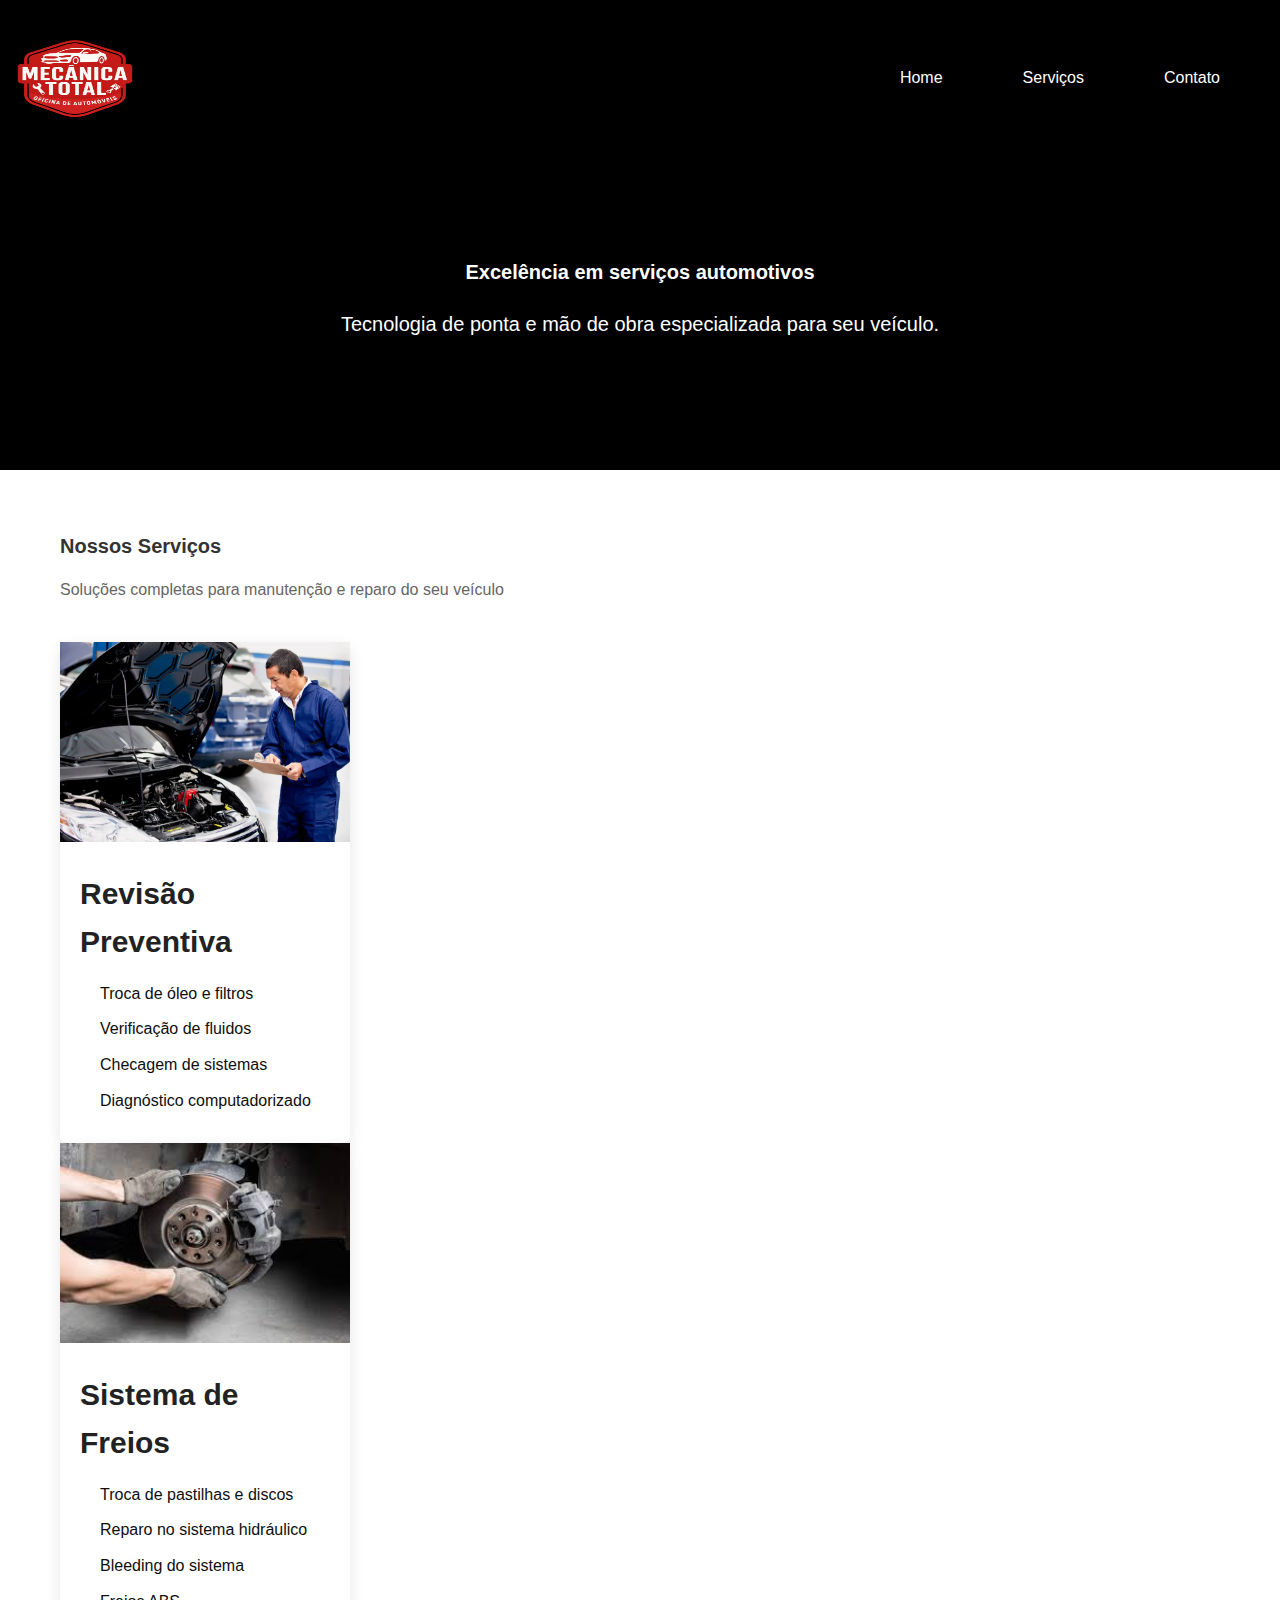
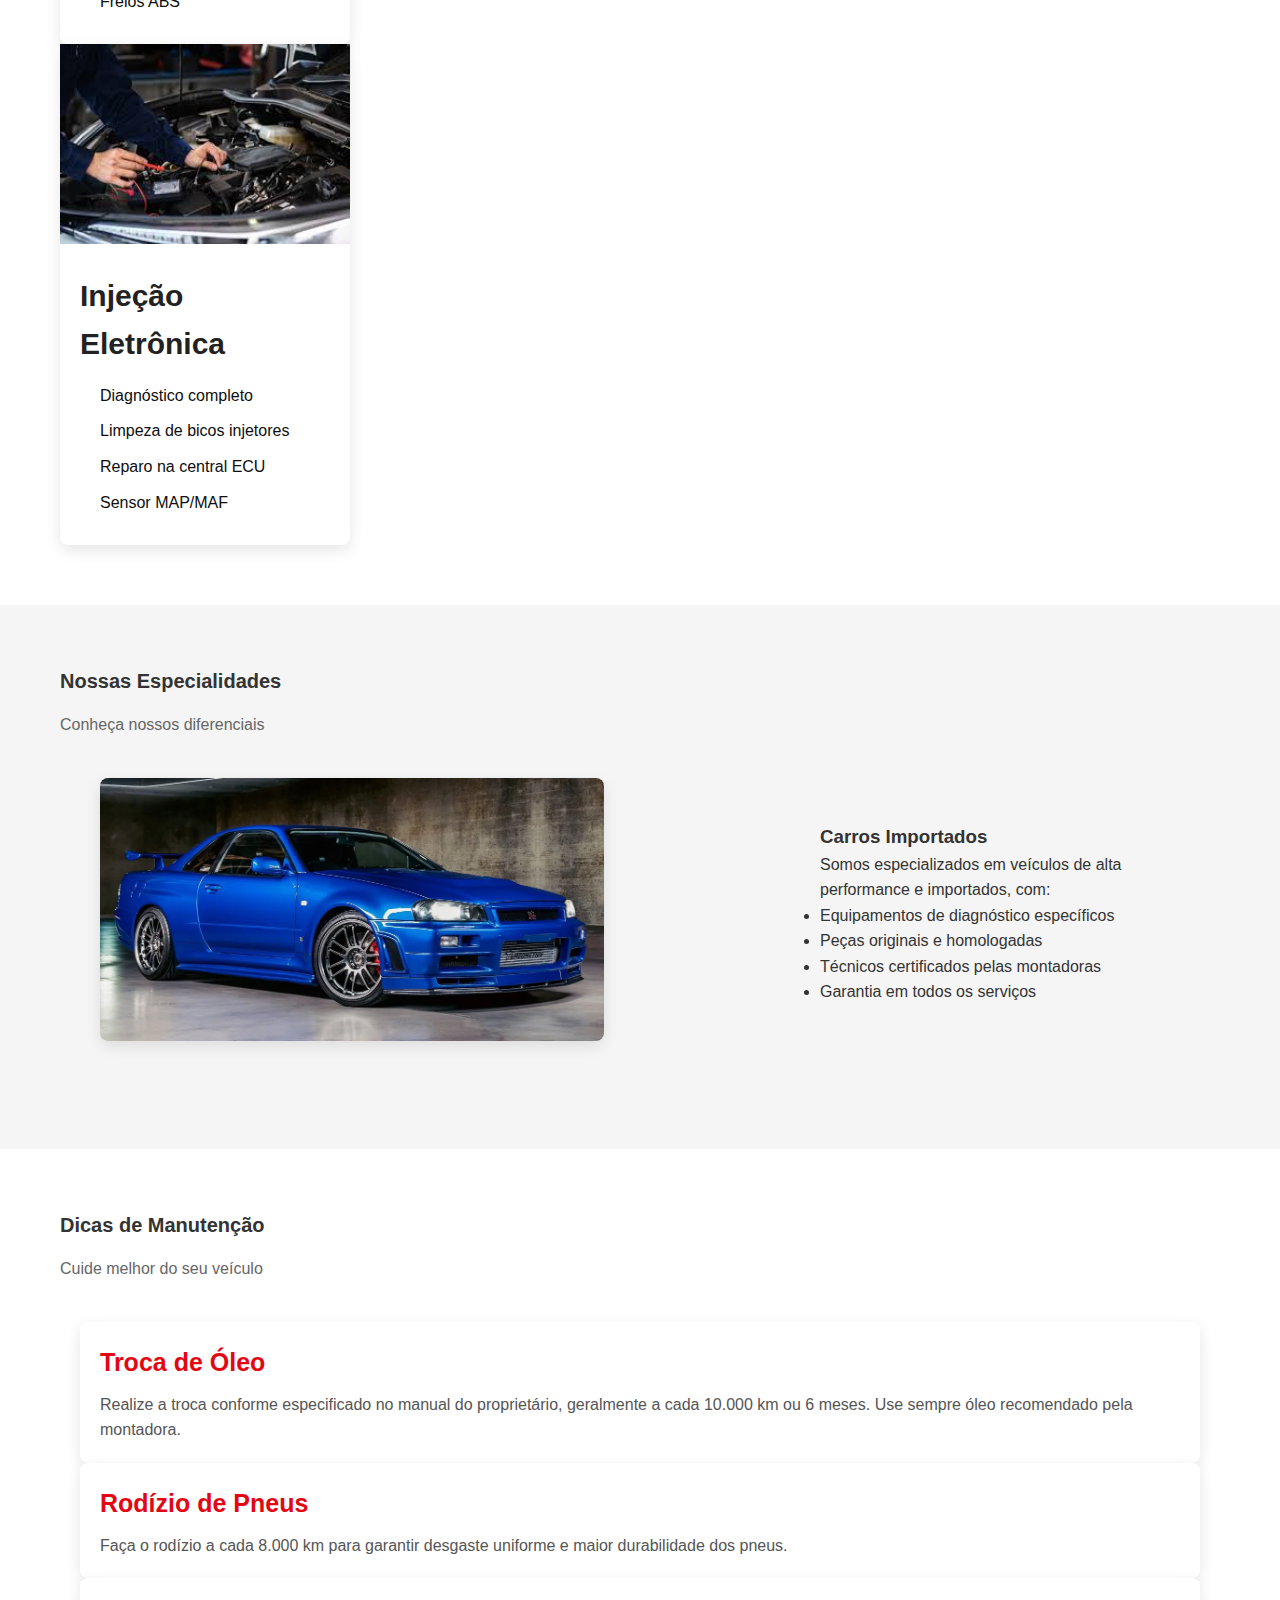
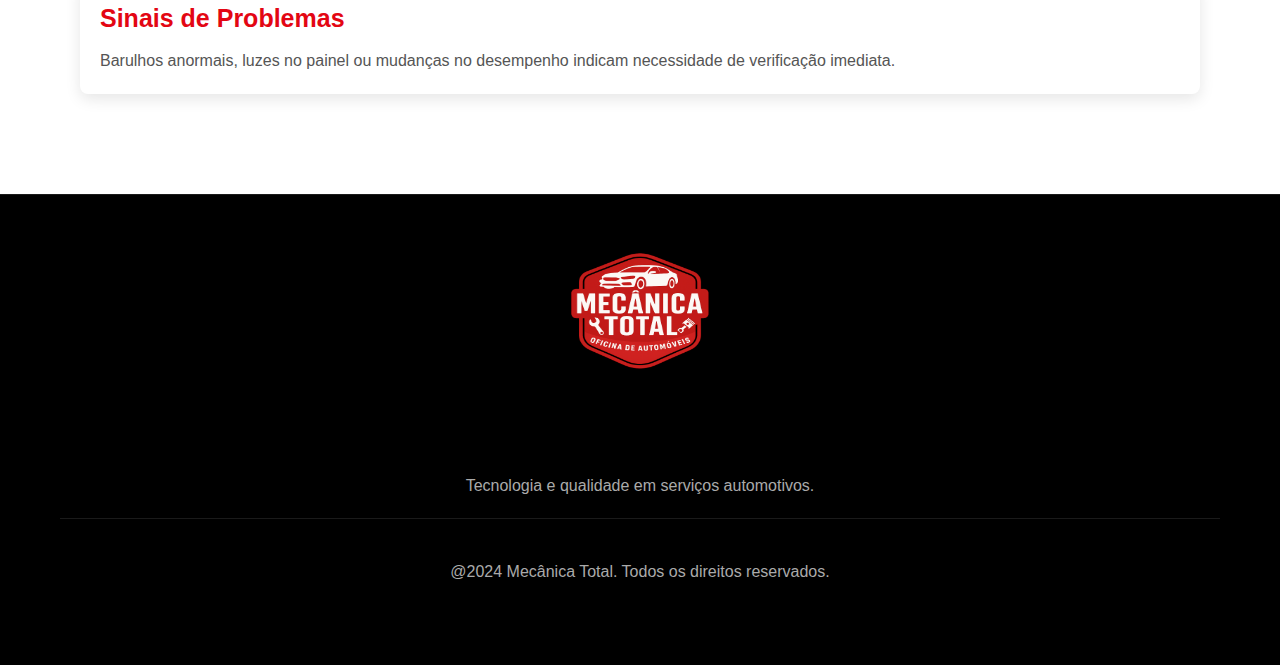
<file: index.html>
<!DOCTYPE html>
<html lang="pt-BR" dir="ltr">

<head>
    <meta charset="UTF-8">
    <meta name="viewport" content="width=device-width, initial-scale=1.0">
    <link rel="stylesheet" href="static/css/estilo.css">
    <link rel="shortcut icon" href="static/img/Logo.png" type="image/x-icon">
    <title>Mecânica Total</title>
</head>
<body>
   <header class="cabecalho">
        <div class="cabecalho-conteiner">
            <img width="150" src="static/img/Logo.png" alt="Mecânica Total" class="logo">
            <nav>
                <ul class="menu">
                    <li><a href="index.html" class="menu-link">Home</a></li>
                    <li><a href="serviços.html" class="menu-link">Serviços</a></li>
                    <li><a href="contato.html" class="menu-link">Contato</a></li>
                </ul>
            </nav>
        </div>
    </header>
    <section class="banner" id="inicio">
        <div class="conteiner">
            <div class="banner-conteudo">
                <h1 class="banner-titulo">Excelência em serviços automotivos</h1>
                <p class="banner-texto">Tecnologia de ponta e mão de obra especializada para seu veículo.</p>
            </div>
        </div>
    </section>

    <section class="secao" id="servicos">
        <div class="conteiner">
            <h2 class="secao-titulo">Nossos Serviços</h2>
            <p class="secao-subtitulo">Soluções completas para manutenção e reparo do seu veículo</p>

            <div class="servicos-lista">
                <div class="servico-card">
                    <div class="servico-imagem">
                        <img src="static/img/revisão preventiva.webp" alt="Revisão Preventiva" class="servico-img">
                    </div>
                    <div class="servico-detalhes">
                        <h3 class="servico-nome">Revisão Preventiva</h3>
                        <ul class="servico-itens">
                            <li>Troca de óleo e filtros</li>
                            <li>Verificação de fluidos</li>
                            <li>Checagem de sistemas</li>
                            <li>Diagnóstico computadorizado</li>
                        </ul>
                    </div>
                </div>

                <div class="servico-card">
                    <div class="servico-imagem">
                        <img src="static/img/Sistema de freio.jfif" alt="Sistema de Freios" class="servico-img">
                    </div>
                    <div class="servico-detalhes">
                        <h3 class="servico-nome">Sistema de Freios</h3>
                        <ul class="servico-itens">
                            <li>Troca de pastilhas e discos</li>
                            <li>Reparo no sistema hidráulico</li>
                            <li>Bleeding do sistema</li>
                            <li>Freios ABS</li>
                        </ul>
                    </div>
                </div>

                <div class="servico-card">
                    <div class="servico-imagem">
                        <img src="static/img/injeção eletronica.jfif" alt="Injeção Eletrônica" class="servico-img">
                    </div>
                    <div class="servico-detalhes">
                        <h3 class="servico-nome">Injeção Eletrônica</h3>
                        <ul class="servico-itens">
                            <li>Diagnóstico completo</li>
                            <li>Limpeza de bicos injetores</li>
                            <li>Reparo na central ECU</li>
                            <li>Sensor MAP/MAF</li>
                        </ul>
                    </div>
                </div>
            </div>
        </div>
    </section>

    <section class="secao especialidades" id="especialidades">
        <div class="conteiner">
            <h2 class="secao-titulo">Nossas Especialidades</h2>
            <p class="secao-subtitulo">Conheça nossos diferenciais</p>

            <div class="especialidade">
                <div class="especialidade-imagem">
                    <img src="static/img/SKYLINE-1-e1680016960625.webp" alt="Carros Importados"
                        class="especialidade-img">
                </div>
                <div class="especialidade-conteudo">
                    <h3 class="especialidade-nome">Carros Importados</h3>
                    <p>Somos especializados em veículos de alta performance e importados, com:</p>
                    <ul class="especialidade-lista">
                        <li>Equipamentos de diagnóstico específicos</li>
                        <li>Peças originais e homologadas</li>
                        <li>Técnicos certificados pelas montadoras</li>
                        <li>Garantia em todos os serviços</li>
                    </ul>
                </div>
            </div>
        </div>
    </section>

    <section class="secao">
        <div class="conteiner">
            <h2 class="secao-titulo">Dicas de Manutenção</h2>
            <p class="secao-subtitulo">Cuide melhor do seu veículo</p>

            <div class="dicas-lista">
                <div class="dica-card">
                    <h3 class="dica-titulo">Troca de Óleo</h3>
                    <p class="dica-texto">Realize a troca conforme especificado no manual do proprietário, geralmente a
                        cada 10.000 km ou 6 meses. Use sempre óleo recomendado pela montadora.</p>
                </div>

                <div class="dica-card">
                    <h3 class="dica-titulo">Rodízio de Pneus</h3>
                    <p class="dica-texto">Faça o rodízio a cada 8.000 km para garantir desgaste uniforme e maior
                        durabilidade dos pneus.</p>
                </div>

                <div class="dica-card">
                    <h3 class="dica-titulo">Sinais de Problemas</h3>
                    <p class="dica-texto">Barulhos anormais, luzes no painel ou mudanças no desempenho indicam
                        necessidade de verificação imediata.</p>
                </div>
            </div>
        </div>
    </section>

    <footer class="rodape" id="contato">
        <div class="conteiner">
            <div class="rodape-conteudo">
                <div class="rodape-info">
                    <img width="180" src="static/img/Logo.png" alt="Mecânica Total" class="rodape-logo">
                    <p class="rodape-texto">Tecnologia e qualidade em serviços automotivos.</p>
                </div>
                <div class="rodape">
                    <p>@2024 Mecânica Total. Todos os direitos reservados.</p>
                </div>
            </div>
        </div>
    </footer>
</body>

</html>
</file>
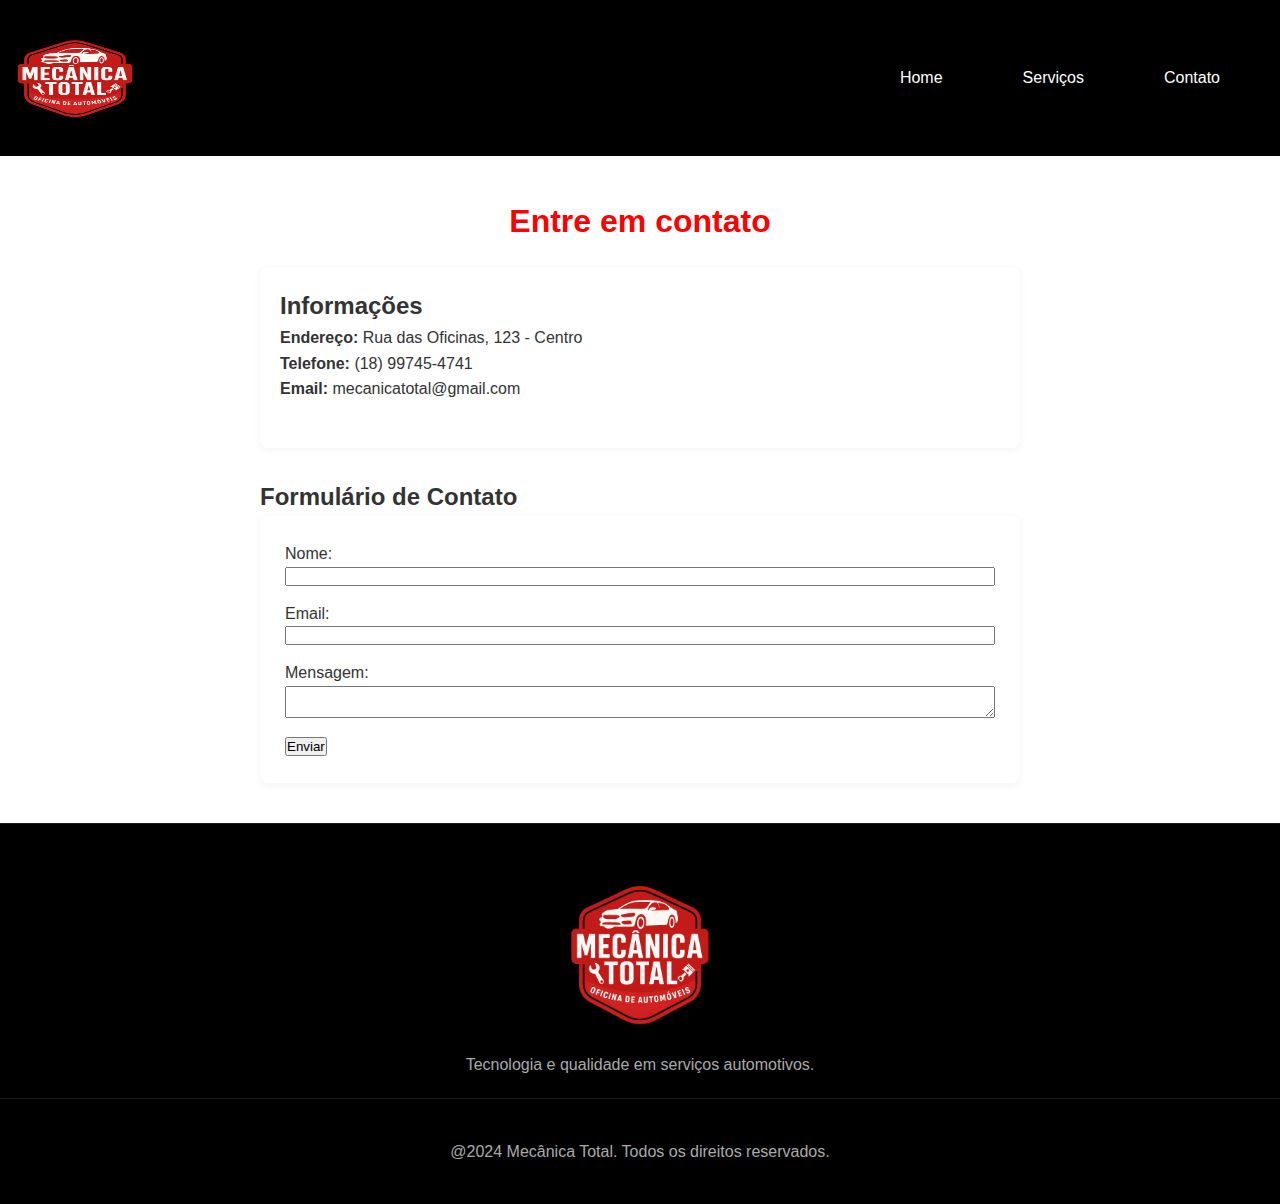
<file: contato.html>
<!DOCTYPE html>
<html lang="pt-BR" dir="ltr">
<head>
    <meta charset="UTF-8">
    <meta name="viewport" content="width=device-width, initial-scale=1.0">
    <link rel="shortcut icon" href="static/img/Logo.png" type="image/x-icon">
    <link rel="stylesheet" href="static/css/estilo.css">
    <title>Contato - Mecânica Total</title>
</head>
<body>
    <header class="cabecalho">
        <div class="cabecalho-conteiner">
            <img width="150" src="static/img/Logo.png" alt="Mecânica Total" class="logo">
            <nav>
                <ul class="menu">
                    <li><a href="index.html" class="menu-link">Home</a></li>
                    <li><a href="serviços.html" class="menu-link">Serviços</a></li>
                    <li><a href="contato.html" class="menu-link">Contato</a></li>
                </ul>
            </nav>
        </div>
    </header>
    <main class="Contato">
        <h1>Entre em contato</h1>
        
        <div class="cabecalho2">
            <h2 class="Informações">Informações</h2>
            <p class="Informações"><strong>Endereço:</strong> Rua das Oficinas, 123 - Centro</p>
            <p class="Informações"><strong>Telefone:</strong> (18) 99745-4741</p>
            <p
            class="Informações"><strong>Email:</strong> mecanicatotal@gmail.com</p> <br>
        </div>
        <div>
            <h2>Formulário de Contato</h2>
            <form>
                <div class="formulario">
                    <label for="nome">Nome:</label>
                    <input type="text" id="nome" name="nome" required>
                </div>
                <div class="formulario">
                    <label for="email">Email:</label>
                    <input type="email" id="email" name="email" required>
                </div>
                <div class="formulario">
                    <label for="mensagem">Mensagem:</label>
                    <textarea id="mensagem" name="mensagem" required></textarea>
                </div>
                <button type="submit" class="botão">Enviar</button>
            </form>
        </div>
    </main>
  <footer class="rodape">
        <div class="container">
            <div class="rodape-logo">
                <div>
                    <img  width="180" src="static/img/Logo.png" alt="Mecânica Total" class="footer-logo">
                    <p>Tecnologia e qualidade em serviços automotivos.</p>
                </div>
            <div class="rodape">
                <p>@2024 Mecânica Total. Todos os direitos reservados.</p>
            </div>
        </div>
    </footer>
</body>
</html>
</file>
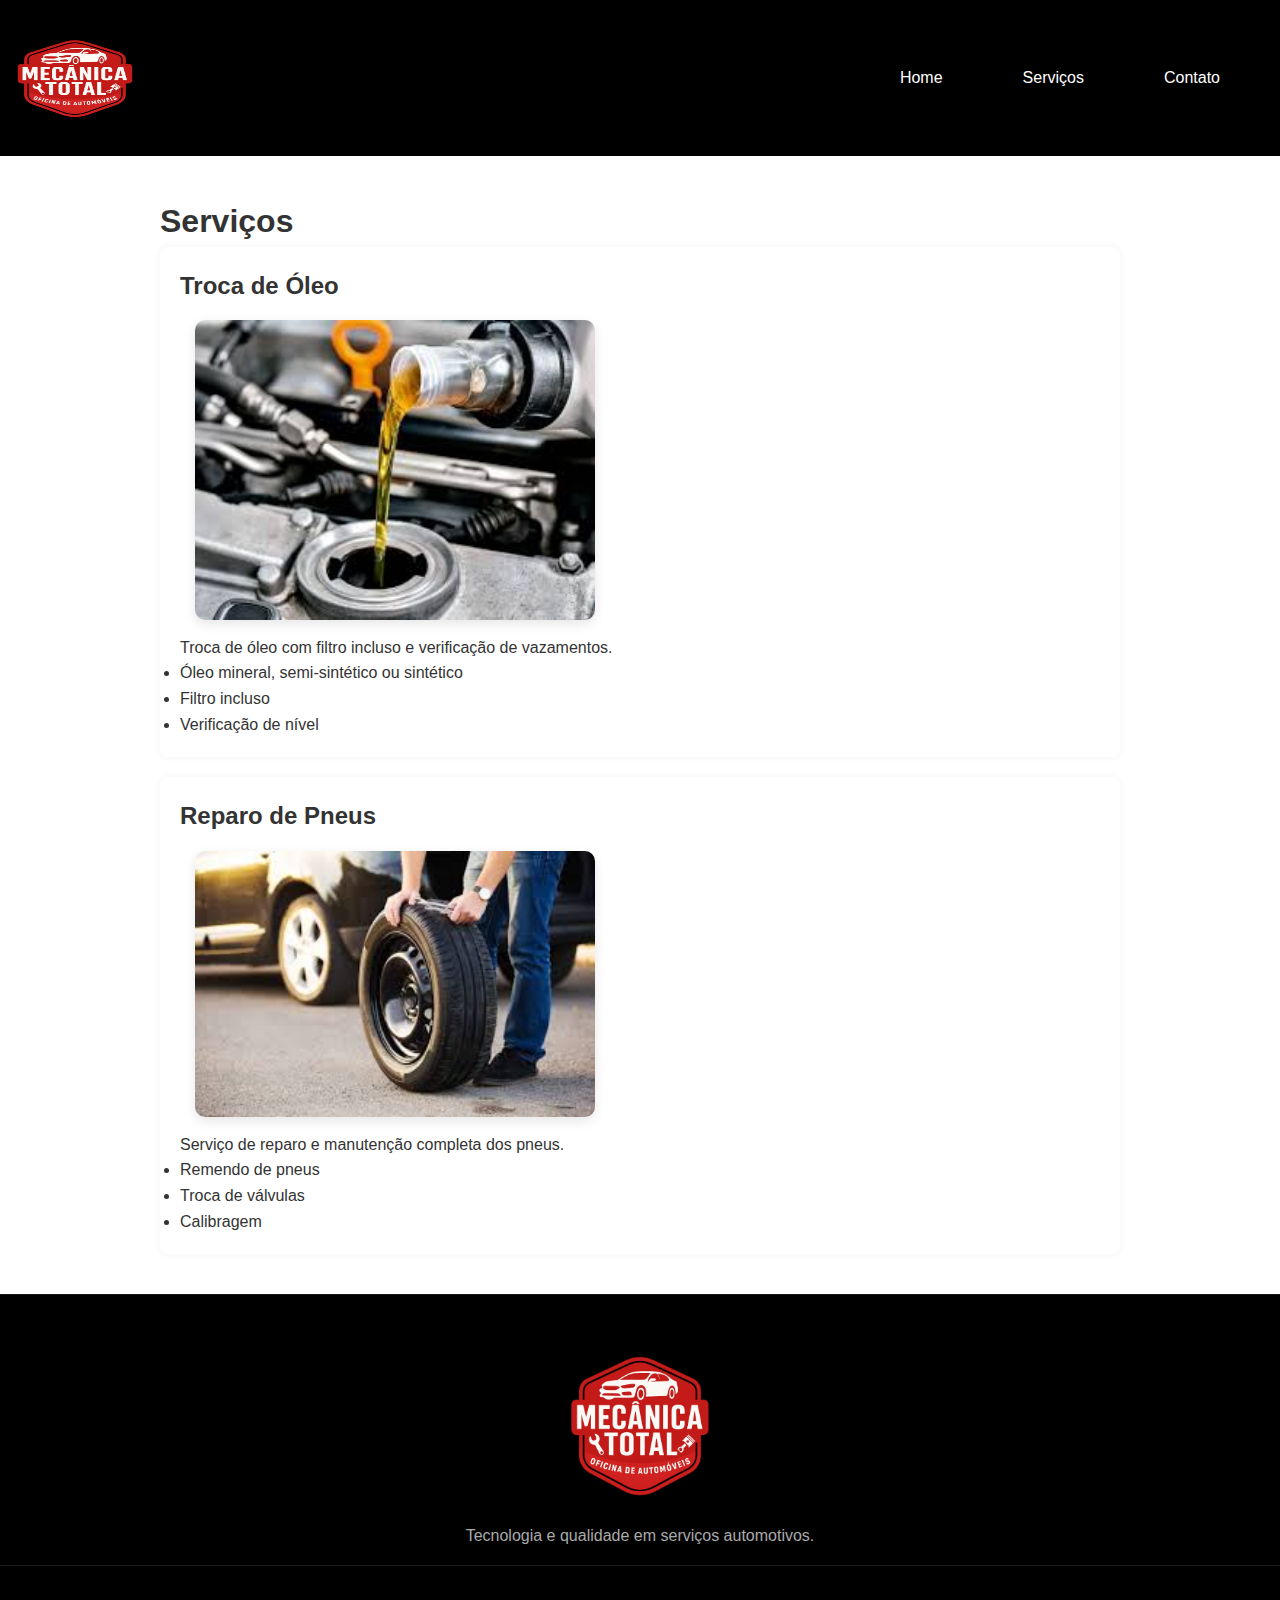
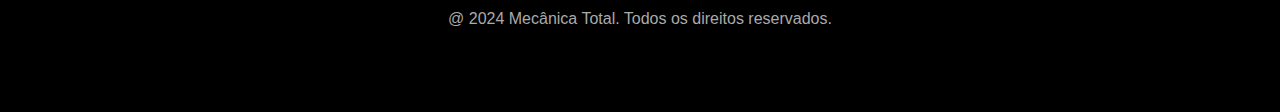
<file: serviços.html>
<!DOCTYPE html>
<html lang="pt-BR" dir="ltr">
<head>
    <meta charset="UTF-8">
    <meta name="viewport" content="width=device-width, initial-scale=1.0">
    <link rel="shortcut icon" href="static/img/Logo.png" type="image/x-icon">
    <link rel="stylesheet" href="static/css/estilo.css">
    <link rel="stylesheet" href="https://cdnjs.cloudflare.com/ajax/libs/font-awesome/6.0.0/css/all.min.css">
    <title>Serviços - Mecânica Total</title>
</head>
<body>
    <header class="cabecalho">
        <div class="cabecalho-conteiner">
            <img width="150" src="static/img/Logo.png" alt="Mecânica Total" class="logo">
            <nav>
                <ul class="menu">
                    <li><a href="index.html" class="menu-link">Home</a></li>
                    <li><a href="serviços.html" class="menu-link">Serviços</a></li>
                    <li><a href="contato.html" class="menu-link">Contato</a></li>
                </ul>
            </nav>
        </div>
    </header>
    <main>
        
    <main class="conteudo">
        <h1>Serviços</h1>

        <section class="servico">
            <h2>Troca de Óleo</h2>
            <img src="static/img/Troca de oleo.jfif" alt="Troca de óleo">
            <p>Troca de óleo com filtro incluso e verificação de vazamentos.</p>
            <ul>
                <li>Óleo mineral, semi-sintético ou sintético</li>
                <li>Filtro incluso</li>
                <li>Verificação de nível</li>
            </ul>
        </section>

        <section class="servico">
            <h2>Reparo de Pneus</h2>
            <img src="static/img/TROCA.jfif" alt="Reparo de pneus">
            <p>Serviço de reparo e manutenção completa dos pneus.</p>
            <ul>
                <li>Remendo de pneus</li>
                <li>Troca de válvulas</li>
                <li>Calibragem</li>
            </ul>
        </section>
    </main>
    </main>
    <footer class="rodape">
        <div class="container">
            <div class="rodape-logo">
                <div>
                    <img width="180" src="static/img/Logo.png" alt="Mecânica Total" class="footer-logo">
                    <p>Tecnologia e qualidade em serviços automotivos.</p>
                </div>
            </div>
            <div class="rodape">
                <p>@ 2024 Mecânica Total. Todos os direitos reservados.</p>
            </div>
        </div>
    </footer>
</body>

</html>
</file>
<file: static/css/estilo.css>
* {
  margin: 0;
  padding: 0;
  box-sizing: border-box;
  font-family: 'Arial', sans-serif;
}

body {
  line-height: 1.6;
  color: #333;
}

.conteiner {
  max-width: 1200px;
  margin: 0 auto;
  padding: 0 20px;
}

.cabecalho {
  background: #000;
  padding: 15px 0;
  top: 0;
}

.Contato {
  max-width: 800px;
  margin: 40px auto;
  padding: 0 20px;
}

.Contato h1 {
  font-size: 2em;
  color: red;
  margin-bottom: 20px;
  text-align: center;
}

.cabecalho2 {
  background-color: #fff;
  border-radius: 8px;
  padding: 20px;
  box-shadow: 0 2px 8px rgba(0, 0, 0, 0.05);
  margin-bottom: 30px;
}

form {
  background-color: #fff;
  padding: 25px;
  border-radius: 8px;
  box-shadow: 0 2px 10px rgba(0, 0, 0, 0.05);
}

.formulario {
  margin-bottom: 15px;
  display: flex;
  flex-direction: column;
}


.conteudo {
  max-width: 1000px;
  margin: 40px auto;
  padding: 0 20px;
}

.servico {
  background: white;
  padding: 20px;
  margin-bottom: 20px;
  border-radius: 8px;
  box-shadow: 0 0 8px rgba(0, 0, 0, 0.05);
}

.servico img {
  width: 100%;
  max-width: 400px;
  height: auto;
  display: block;
  margin: 15px;
  border-radius: 10px;
  box-shadow: 0 4px 12px rgba(0, 0, 0, 0.1);
}

.botao:hover {
  background-color: #e30613;
  color: #fff;
}

.cabecalho-conteiner {
  display: flex;
  justify-content: space-between;
  align-items: center;
}

.logo {
  height: 100px;
  position: relative;
  animation: mover 4s infinite linear;
}

@keyframes mover {
  0% {
    left: -200px;
  }

  50% {
    left: 200px;
  }

  100% {
    left: -200px;
  }
}

.menu {
  display: flex;
  list-style: none;
  margin: 20px;
}

.menu-link {
  color: white;
  text-decoration: none;
  font-weight: 500;
  margin: 20px;
  padding: 10px 20px;
  transition: all 0.3s ease;
  display: inline-block;
}

.menu-link:hover {
  animation: button 0.5s ease-in-out forwards;
}

.menu-link:hover {
  color: #e30613;
}

.banner {
  background: #000;
  color: white;
  padding: 100px 0;
  text-align: center;
}

.banner-titulo {
  font-size: 20px;
  margin-bottom: 20px;
}

.banner-texto {
  font-size: 20px;
  margin-bottom: 30px;
}

.secao {
  padding: 60px 0;
}

.secao-titulo {
  font-size: 20px;
  margin-bottom: 15px;
  position: relative;
}

.secao-titulo::after {
  position: absolute;
  bottom: 10px;
  left: 0;
  width: 50px;
  height: 3px;

}

.secao-subtitulo {
  margin-bottom: 40px;
  color: #666;
}

.servicos-lista {
  display: grid;
}

.servico-card {
  background: white;
  border-radius: 8px;
  box-shadow: 0 5px 15px rgba(0, 0, 0, 0.1);
  transition: 0.3s ease;
  display: inline-block;
  width: 25%;
}

.servico-img {
  width: 100%;
  height: 200px;
}

.servico-detalhes {
  padding: 20px;
}

.servico-nome {
  font-size: 30px;
  margin-bottom: 15px;
  color: #222;
}

.servico-itens {
  list-style: none;
}

.servico-itens li {
  margin-bottom: 10px;
  padding-left: 20px;
  color: #0e0e0e;
  position: relative;
}

.especialidades {
  background: #f5f5f5;
}

.especialidade {
  display: flex;
  align-items: center;
  margin: 40px;
}

.especialidade-img {
  width: 70%;
  border-radius: 8px;
  box-shadow: 0 5px 15px rgba(0, 0, 0, 0.1);
}

.especialidade-conteudo {
  width: 50%;
}

.dicas-lista {
  display: grid;
  margin: 20px;
}

.dica-card {
  background: white;
  padding: 20px;
  border-radius: 8px;
  box-shadow: 0 5px 15px rgba(0, 0, 0, 0.1);
}

.dica-titulo {
  color: #e30613;
  margin-bottom: 10px;
  font-size: 25px;
}

.dica-texto {
  color: #555;
}

.rodape {
  background: #000;
  color: #aaa;
  text-align: center;
  padding: 40px 0;
  margin-top: 20px;
  border-top: 1px solid rgba(255, 255, 255, 0.1);
}

.rodape-logo {
  height: 150px;
  margin-bottom: 80px;
}
</file>
